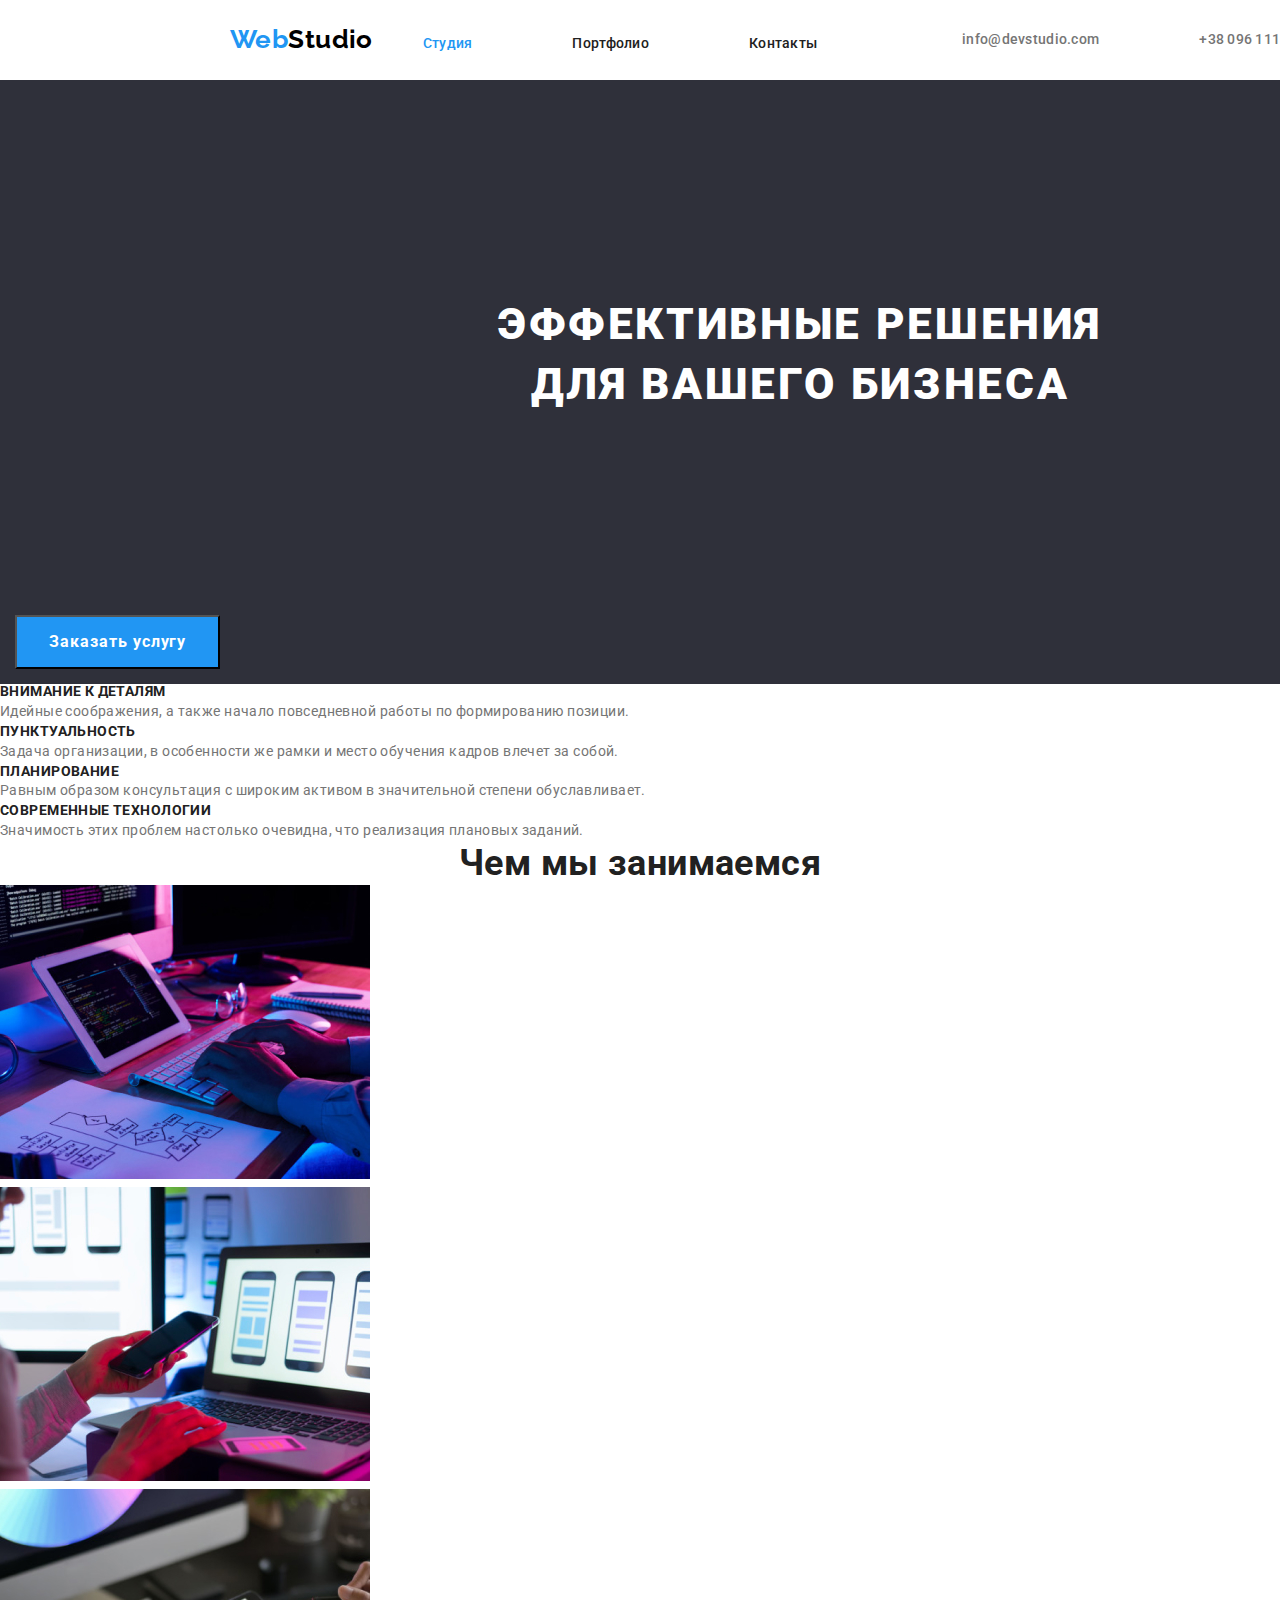
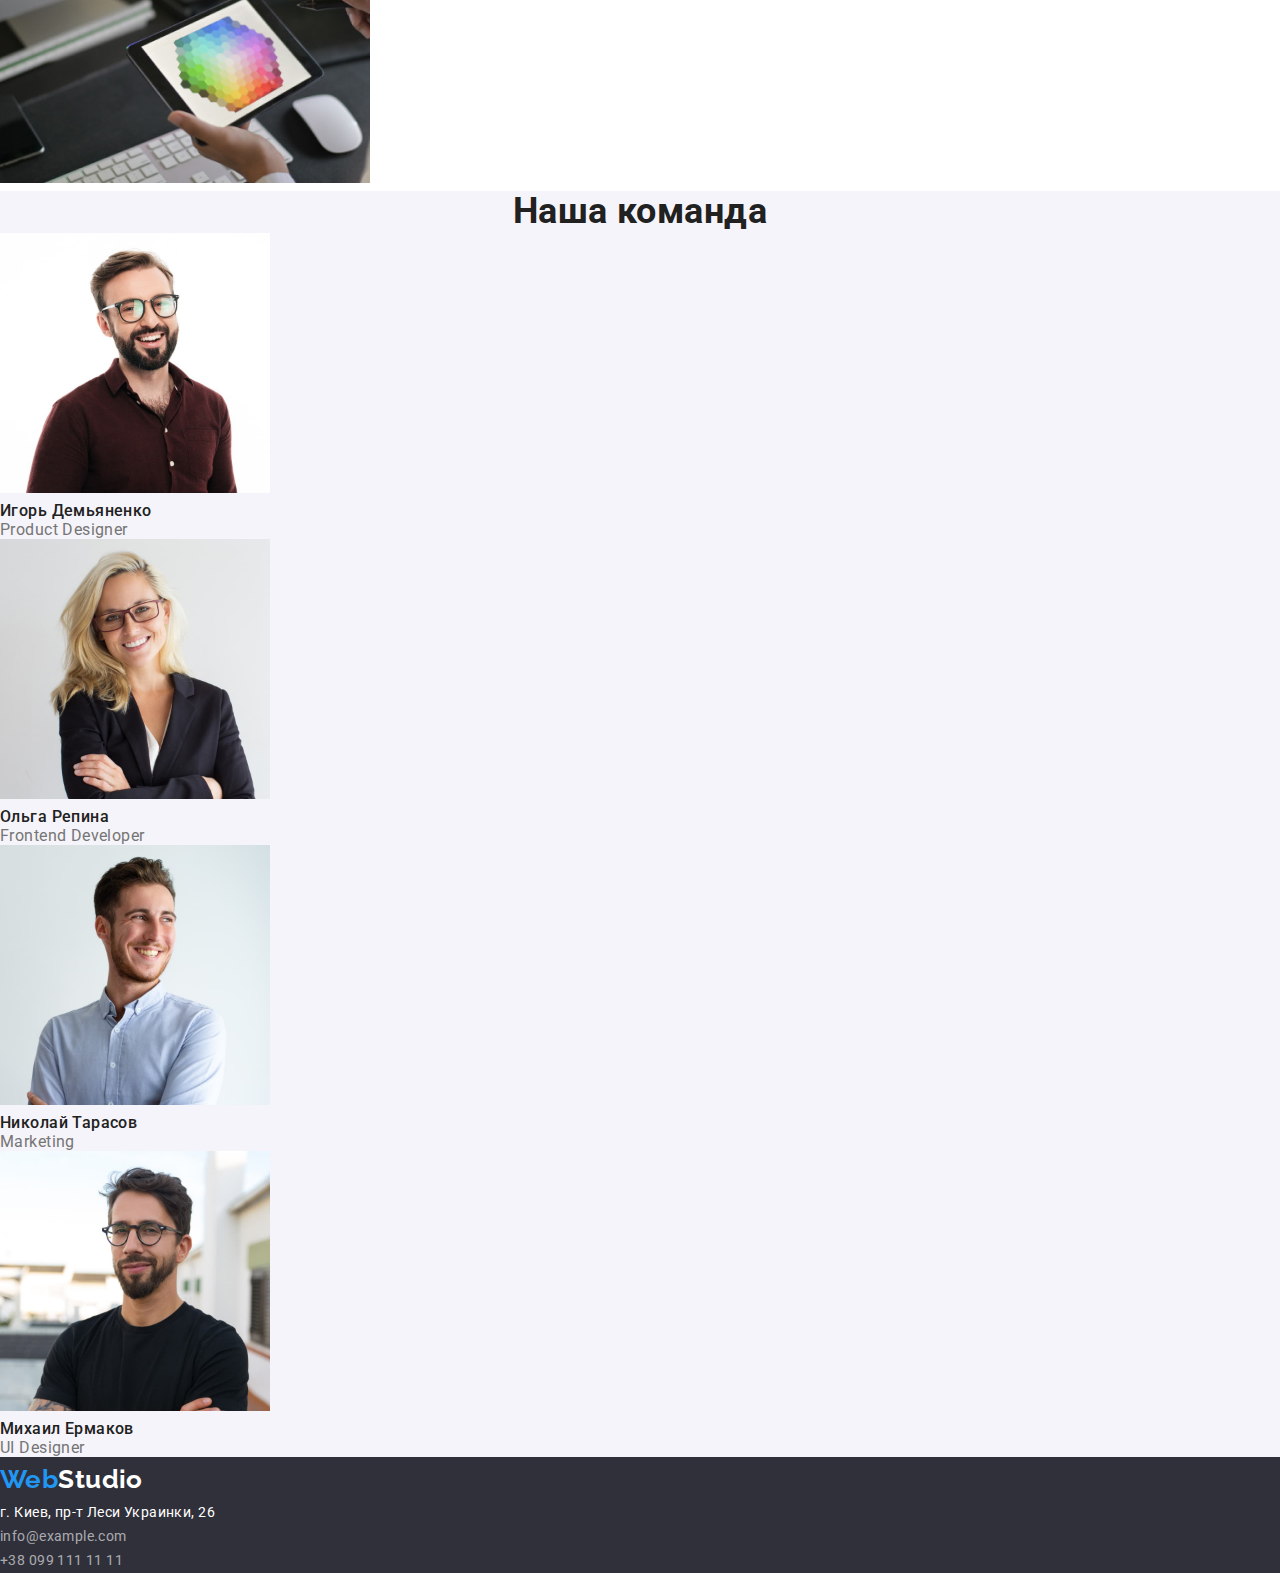
<file: index.html>
<!DOCTYPE html>
<html lang="en">

<head>
    <meta charset="UTF-8">
    <meta http-equiv="X-UA-Compatible" content="IE=edge">
    <meta name="viewport" content="width=device-width, initial-scale=1.0">
    <title>Web Studio</title>

        <!-- Сначала нормализатор -->
        <link rel="stylesheet"
            href="https://cdnjs.cloudflare.com/ajax/libs/modern-normalize/1.0.0/modern-normalize.min.css" />
        <!-- Потом ваши стили -->
  
    <link rel="preconnect" href="https://fonts.googleapis.com">
    <link rel="preconnect" href="https://fonts.gstatic.com" crossorigin>
    <link href="https://fonts.googleapis.com/css2?family=Raleway:wght@700&family=Roboto:wght@400;500;700;900&display=swap"
        rel="stylesheet">
    <link rel="stylesheet" href="./css/styles.css">
</head>

<body class="body-page">
    <header>
        <!--Область навигации-->
        <div class="container">
        <nav class="container-nav">
            <a href="./index.html" class="logo"><span class="logostyle">Web</span>Studio</a>
         
            <ul class="site-nav cont-site">
                <li><a href="" class="link current">Студия</a></li>
                <li><a href="./portfolio.html" class="link">Портфолио</a></li>
                <li><a href="" class="link">Контакты</a></li>
            </ul>
            
        </nav>
        <ul class="contacts">
            <li><a href="mailto:info@devstudio.com" class="contacts-link">info@devstudio.com</a></li>
            <li><a href="tel:+380961111111" class="contacts-link">+38 096 111 11 11</a></li>
        </ul>
        </div>
    </header>
<main>
        <section class="greeting">
            <div class="greet-box">
            <h1 class="greeting-title">Эффективные решения<br> для вашего бизнеса</h1>
            <button type="button" class="primary button">Заказать услугу</button>
            </div>
        </section>
        <!--Особенности-->
        <section class="features">
            <ul class="features-list">
                <li>
                    <h3 class="features-title">Внимание к деталям</h3>
                    <p class="text">Идейные соображения, а также начало повседневной работы по формированию позиции.</p>
                </li>
                <li>
                    <h3 class="features-title">Пунктуальность</h3>
                    <p class="text">Задача организации, в особенности же рамки и место обучения кадров влечет за собой.</p>
                </li>
                <li>
                    <h3 class="features-title">Планирование</h3>
                    <p class="text">Равным образом консультация с широким активом в значительной степени обуславливает.</p>
                </li>
                <li>
                    <h3 class="features-title">Современные технологии</h3>
                    <p class="text">Значимость этих проблем настолько очевидна, что реализация плановых заданий.
                    </p>
                </li>
            </ul>
        </section>
        <!-- Чем мы занимаемся -->
        <section class="section">
            <h2 class="section-title">Чем мы занимаемся</h2>
            <ul>
                <li><a href=""><img src="./images/box1.jpg" alt="Разработка программ" width="370"></a></li>
                <li><a href=""><img src="./images/box2.jpg" alt="Разработка мобильных приложений" width="370"></a></li>
                <li><a href=""><img src="./images/box3.jpg" alt="Дизайн" width="370"></a></li>
            </ul>
        </section>
        <!--Наша команда-->
        <section class="profile-list">
            <h2 class="section-title">Наша команда</h2>
            <ul class="profile">
                <li><img src="./images/img.jpg" alt="Product Designer" width="270">
                    <h3>Игорь Демьяненко</h3>
                    <p>Product Designer</p>
                </li>
                <li><img src="./images/img1.jpg" alt="Frontend Developer" width="270">
                    <h3>Ольга Репина</h3>
                    <p>Frontend Developer</p>
                </li>
                <li><img src="./images/img2.jpg" alt="Marketing" width="270">
                    <h3>Николай Тарасов</h3>
                    <p>Marketing</p>
                </li>
                <li><img src="./images/img3.jpg" alt="UI Designer" width="270">
                    <h3>Михаил Ермаков</h3>
                    <p>UI Designer</p>
                </li>
            </ul>
        </section>
</main>
    <footer class="footer-section">
        <a href="./index.html" class="foot-logo"><span class="footstyle">Web</span>Studio</a>
        <address class="address-text">г. Киев, пр-т Леси Украинки, 26
        <ul>
            <li><a href="mailto:info@example.com" class="foot-link">info@example.com</a></li>
            <li><a href="tel:+380991111111" class="foot-link">+38 099 111 11 11</a></li>
        </ul>
        </address>
    </footer>
        
</body>
</html>
</file>
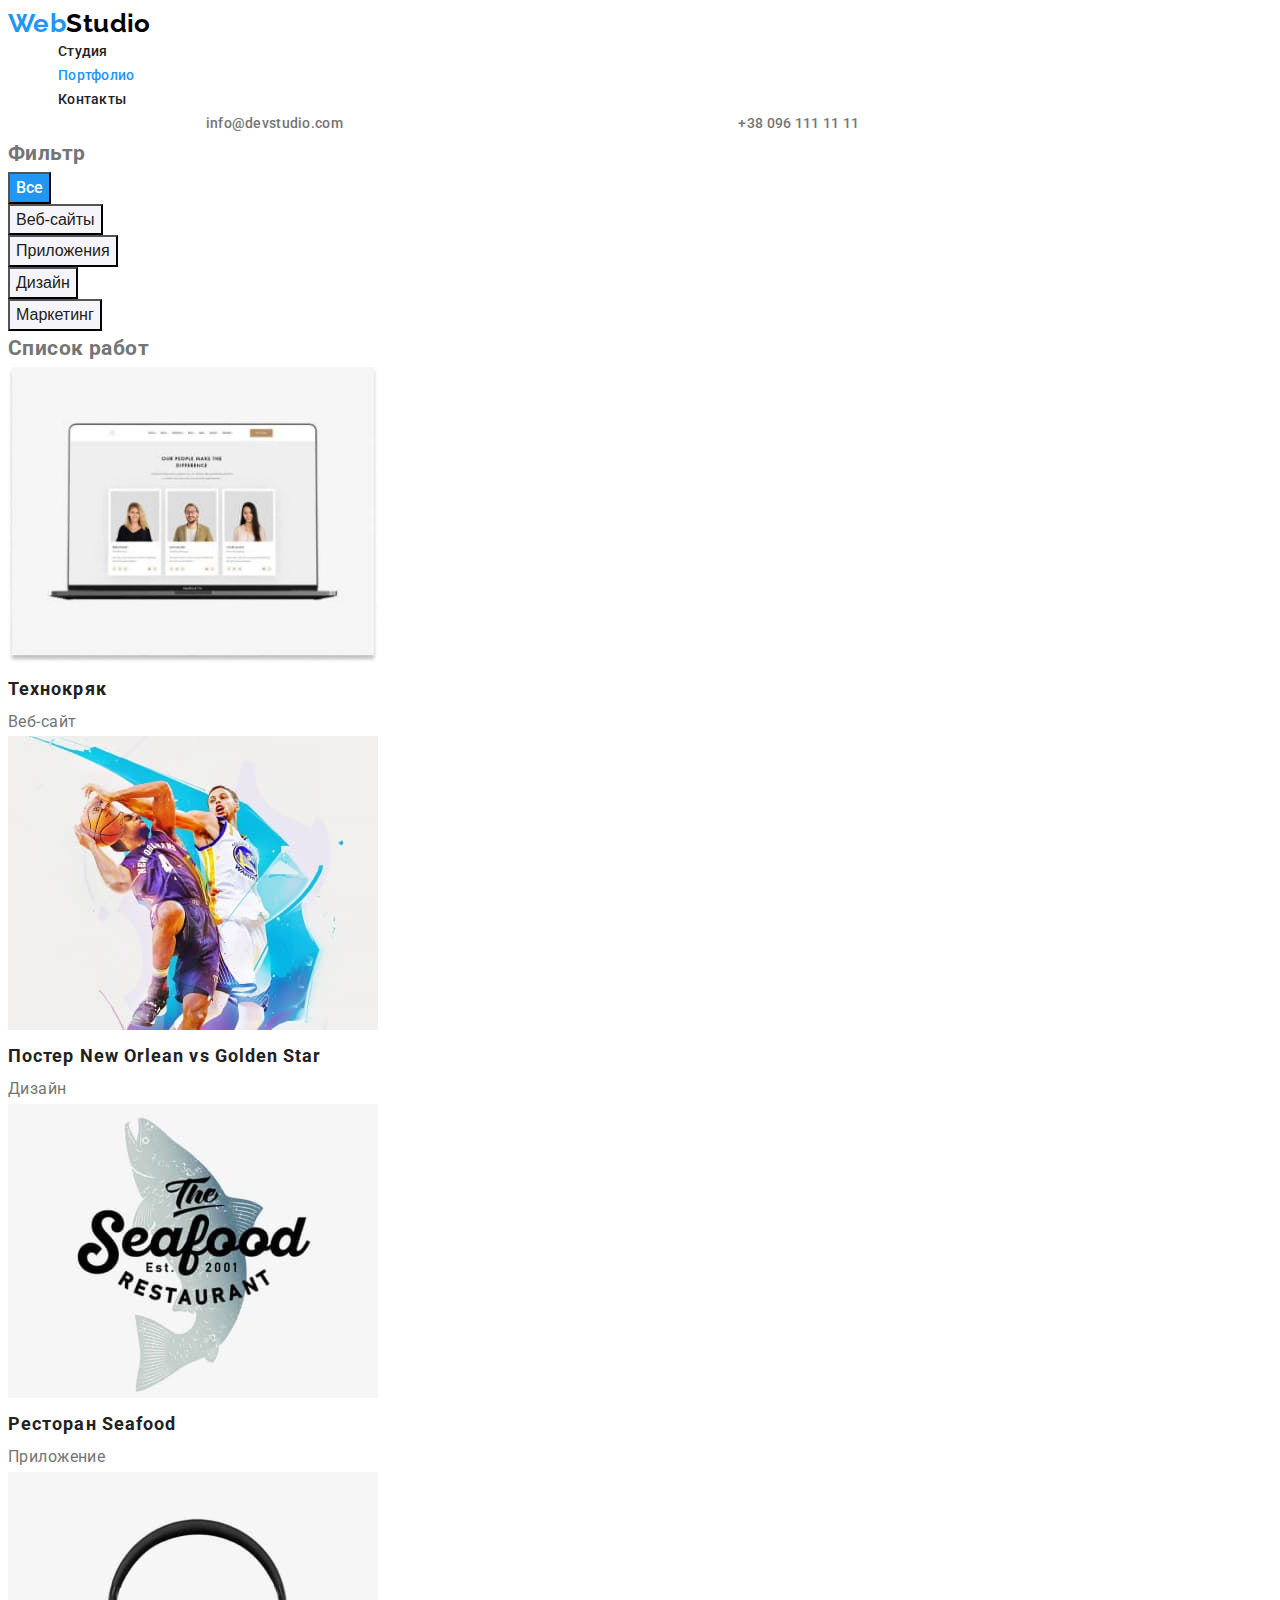
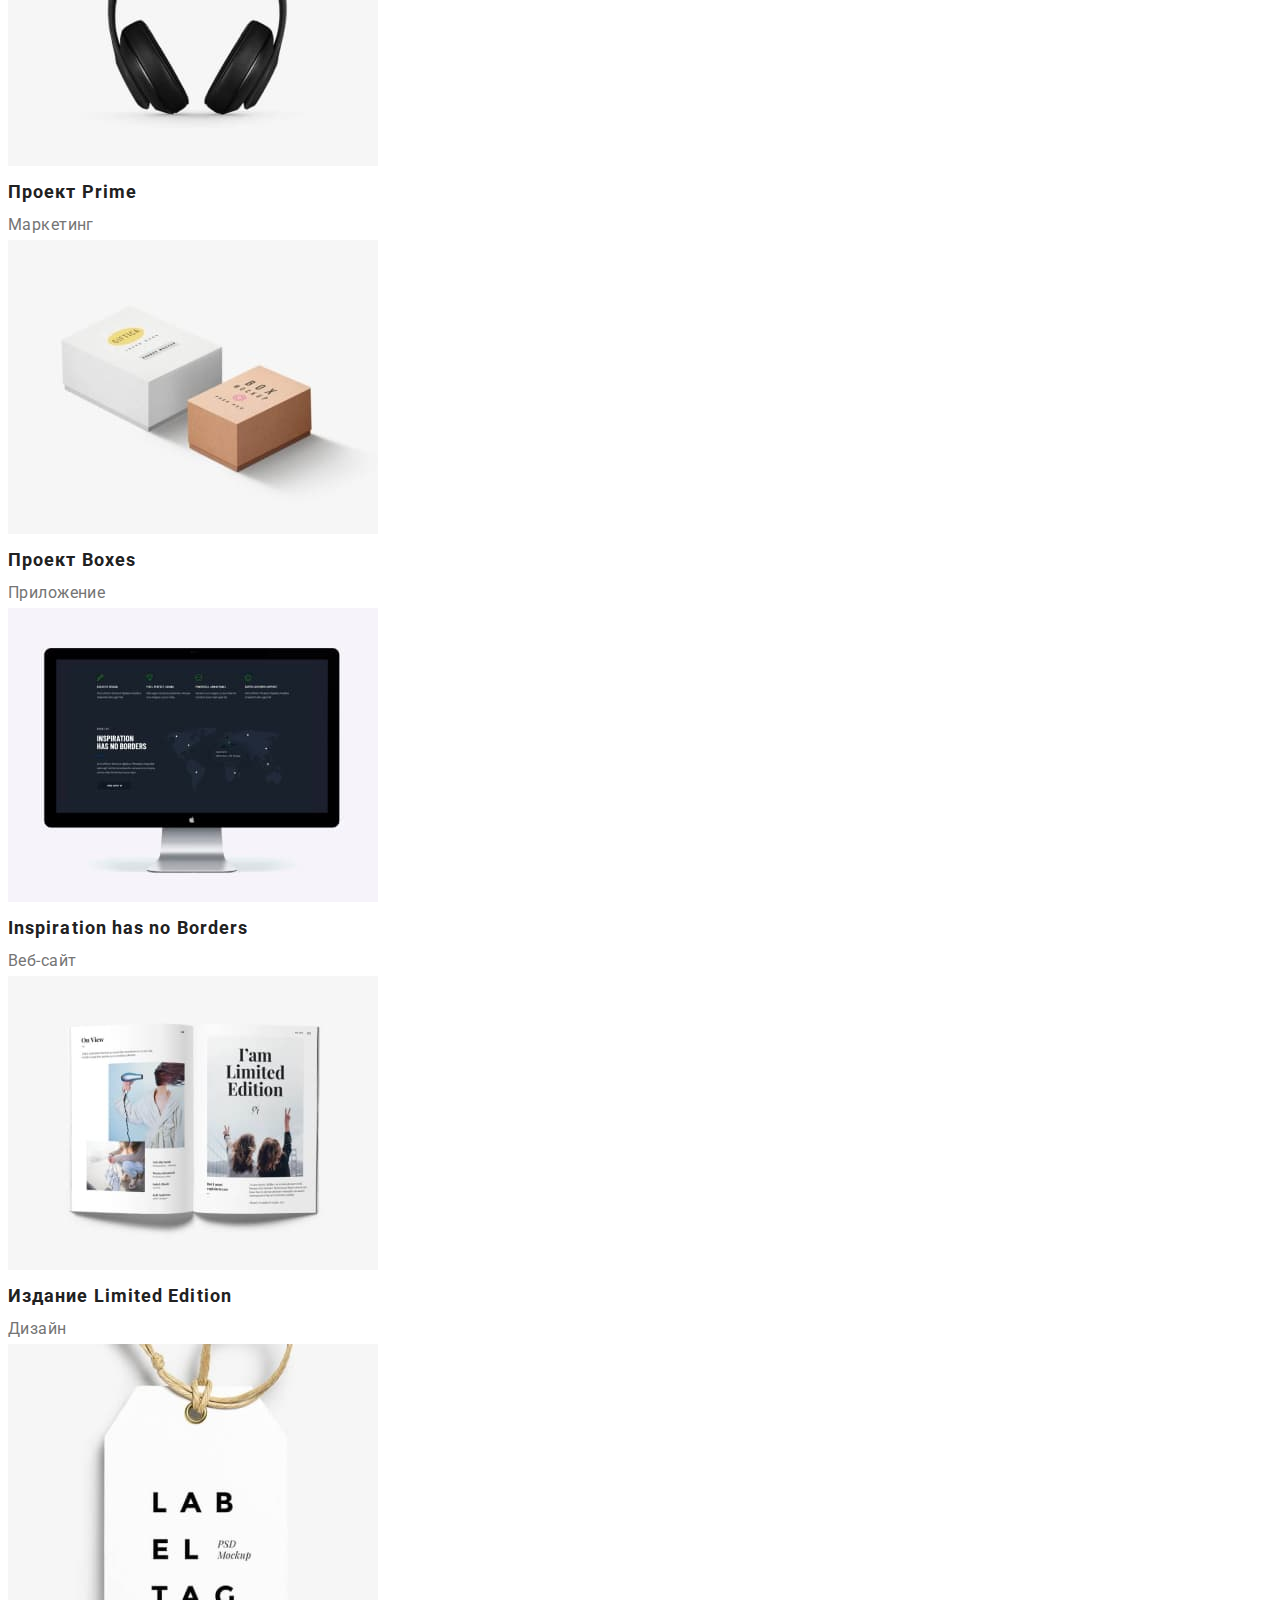
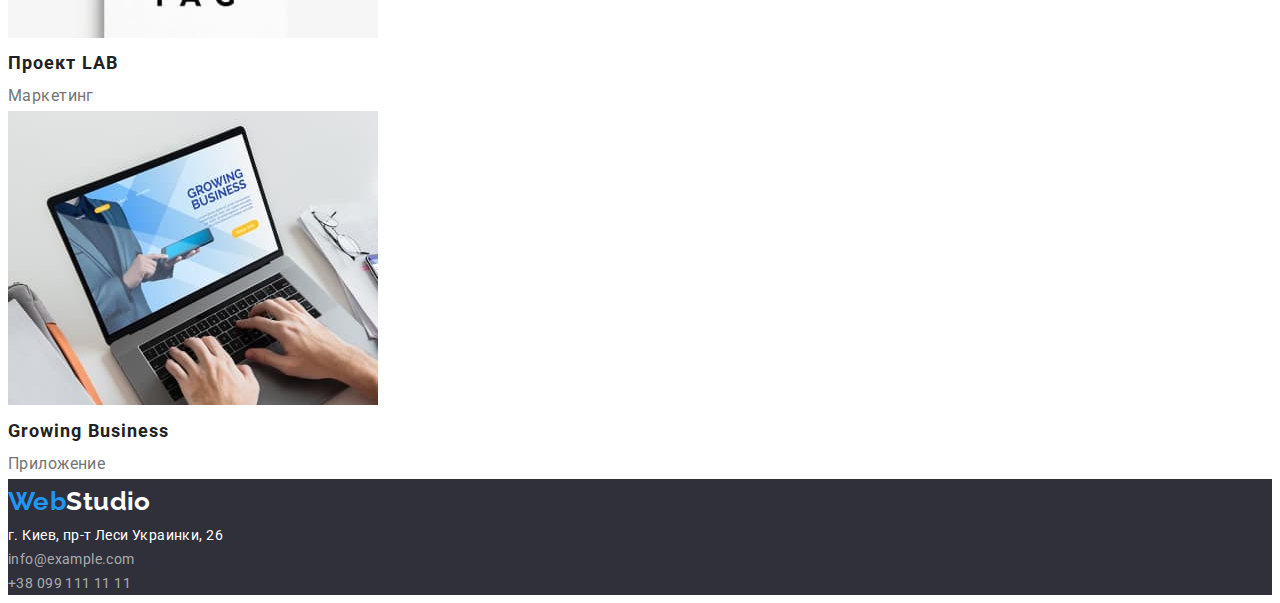
<file: portfolio.html>
<!DOCTYPE html>
<html lang="en">
<head>
    <meta charset="UTF-8">
    <meta http-equiv="X-UA-Compatible" content="IE=edge">
    <meta name="viewport" content="width=device-width, initial-scale=1.0">
    <title>Портфолио</title>
    <link rel="preconnect" href="https://fonts.googleapis.com">
    <link rel="preconnect" href="https://fonts.gstatic.com" crossorigin>
    <link href="https://fonts.googleapis.com/css2?family=Raleway:wght@700&family=Roboto:wght@400;500;700;900&display=swap"
        rel="stylesheet">
    <link rel="stylesheet" href="./css/styles.css">
</head>
<body class="body-page">
    <header>
        <!--Область навигации-->
        <nav>
            <a href="./index.html" class="logo"><span class="logostyle">Web</span>Studio</a>
            <ul class="site-nav">
                <li><a href="./index.html" class="link">Студия</a></li>
                <li><a href="" class="link current">Портфолио</a></li>
                <li><a href="" class="link">Контакты</a></li>
            </ul>
        </nav>
        <ul class="contacts">
            <li><a href="mailto:info@devstudio.com" class="contacts-link">info@devstudio.com</a></li>
            <li><a href="tel:+380961111111" class="contacts-link">+38 096 111 11 11</a></li>
        </ul>
    </header>
        <main>
            <!-- Фильтр-->
            <section>
                <h2>Фильтр</h2>
                <ul class="filter">
                    <li><button type="button" class="btn primary">Все</button></li>
                    <li><button type="button" class="btn second">Веб-сайты</button></li>
                    <li><button type="button" class="btn second">Приложения</button></li>
                    <li><button type="button" class="btn second">Дизайн</button></li>
                    <li><button type="button" class="btn second">Маркетинг</button></li>
                </ul>
            <!-- Список работ -->
            <h2>Список работ</h2>
                <ul class="work-list">
                   <li class="list-item">
                        <a href="">
                            <img src="./images/p_img1.jpg" alt="Техно кряка" width="370">
                            <h3 class="item-title">Технокряк</h3>
                            <p class="item">Веб-сайт</p>
                        </a>
                   </li>     
                    
                    <li>
                        <a href="">
                            <img src="./images/p_img2.jpg" alt="Постер баскетбол" width="370">
                            <h3 class="item-title">Постер New Orlean vs Golden Star</h3>
                            <p class="item">Дизайн</p>
                        </a>
                    </li>
                    
                    <li>
                        <a href="">
                            <img src="./images/p_img3.jpg" alt="Ресторанчик" width="370">
                            <h3 class="item-title">Ресторан Seafood</h3>
                            <p class="item">Приложение</p>
                        </a>
                    </li>
                    
                    <li>
                        <a href="">
                            <img src="./images/p_img4.jpg" alt="Наушнички" width="370">
                            <h3 class="item-title">Проект Prime</h3>
                            <p class="item">Маркетинг</p>
                        </a>
                    </li>
                    
                    <li>
                        <a href="">
                            <img src="./images/p_img5.jpg" alt="Какие то коробки" width="370">
                            <h3 class="item-title">Проект Boxes</h3>
                            <p class="item">Приложение</p>
                        </a>
                    </li>
                   
                    <li>
                        <a href="">
                            <img src="./images/p_img6.jpg" alt="Мониторчик" width="370">
                            <h3 class="item-title">Inspiration has no Borders</h3>
                            <p class="item">Веб-сайт</p>
                        </a>
                    </li>
                    
                    <li>
                        <a href="">
                            <img src="./images/p_img7.jpg" alt="Журнальчик" width="370">
                            <h3 class="item-title">Издание Limited Edition</h3>
                            <p class="item">Дизайн</p>
                        </a>
                    </li>
                   
                    <li>
                        <a href="">
                            <img src="./images/p_img8.jpg" alt="Етикетка" width="370">
                            <h3 class="item-title">Проект LAB</h3>
                            <p class="item">Маркетинг</p>
                        </a>
                    </li>
                   
                    <li>
                        <a href="">
                            <img src="./images/p_img9.jpg" alt="Ноутбук" width="370">
                            <h3 class="item-title">Growing Business</h3>
                            <p class="item">Приложение</p>
                        </a>
                    </li>
                    
                </ul>
            </section>
        </main>
        <footer class="footer-section">
            <a href="./index.html" class="foot-logo"><span class="footstyle">Web</span>Studio</a>
            <address class="address-text">г. Киев, пр-т Леси Украинки, 26
            <ul>
                <li><a href="mailto:info@example.com" class="foot-link">info@example.com</a></li>
                <li><a href="tel:+380991111111" class="foot-link">+38 099 111 11 11</a></li>
            </ul>
            </address>
        </footer>
</body>
</html>
</file>
<file: css/styles.css>
/* боди #FFFFFF */
/* цвет основного текста #757575 */
/* цвет фона приветствия и футер #2F303A */
/* хедер #FFFFFF */
/* цвет  заголовков #212121 */
/* logo #2196F3  #000000 */
/* акцент #2196F3 */
/* почта и телефон rgba(255, 255, 255, 0.6) */
/* адрес и приветствие #FFFFFF */
/* команда фон #F5F4FA */
/* ___________________________ */
*,
*::before,
*::after {
  box-sizing: border-box;
}
h1,
h2,
h3,
h4,
h5,
h6,
p,
ul {
  margin: 0px;
  padding: 0px;
}
:root {
  --primary-text-color: #757575;
  --title-text-color: #212121;
  --accent-color: #2196f3;
  --primary-bg-color: #ffffff;
  --head-foot-bgcolor: #2f303a;
  --btn-prime-color: #ffffff;
  --btn-second-color: #f5f4fa;
  --greeting-words-color: #ffffff;
}

.body-page {
  background-color: var(--primary-bg-color);
  color: var(--primary-text-color);

  font-family: Roboto;
  font-weight: 400;
  letter-spacing: 0.03em;
  font-size: 14px;
  line-height: 1.71;
}
ul {
  list-style: none;
}
a {
  text-decoration: none;
}
/* header */
.container {
  width: 1600px;
  height: 80px;
  padding: 15px;

  display: flex;
  justify-content: space-between;
  align-items: center;
}
.container-nav {
  display: flex;
  justify-content: space-between;
  align-items: baseline;
  margin-left: 215px;
}
.cont-site {
  width: 300px;
  display: flex;
  justify-content: space-between;
}
.contacts {
  display: flex;
  justify-content: space-around;
  margin-right: 215px;
}
.link {
  margin: 50px;
}

/* логотип */
.logo {
  color: #000000;

  font-family: Raleway, sans-serif;
  font-weight: 700;
  font-size: 26px;
  line-height: 1.19;
  text-align: center;
}
.logo:focus,
.logo:hover {
  color: var(--accent-color);
}
.logostyle {
  color: #2196f3;
}
.logostyle:hover,
.logostyle:focus {
  color: #000000;
}
/* навигация */
.site-nav .link {
  color: var(--title-text-color);

  font-weight: 500;
  font-size: 14px;
  line-height: 1.14;
  letter-spacing: 0.02em;
}
.site-nav .link:hover,
.site-nav .link:focus {
  color: var(--accent-color);
}
.site-nav .link.current {
  color: var(--accent-color);
}
/* контакты */

.contacts-link {
  color: var(--primary-text-color);

  font-weight: 500;
  font-size: 14px;
  line-height: 1.14;
  letter-spacing: 0.02em;

  margin: 0px 50px;
}
.contacts-link:hover,
.contacts-link:focus {
  color: var(--accent-color);
}
/* Приветствие */
.greeting {
  background-color: var(--head-foot-bgcolor);
  width: 1600px;
  padding: 15px;
}
.greet-box {
  background-color: var(--head-foot-bgcolor);
  color: var(--btn-prime-color);
  display: block;
  margin: 0px auto;
}
.greeting-title {
  background-color: var(--head-foot-bgcolor);
  color: var(--greeting-words-color);

  font-family: Roboto;
  font-style: normal;
  font-weight: 900;
  font-size: 44px;
  line-height: 1.36;

  text-align: center;
  letter-spacing: 0.06em;
  text-transform: uppercase;

  margin: 200px 0;
}
.primary.button {
  color: #ffffff;
  background-color: #2196f3;

  font-family: inherit;
  font-weight: 700;
  font-size: 16px;
  line-height: 1.88;
  letter-spacing: 0.06em;

  padding: 10px 32px;
  margin-left: 0px auto;
  margin-right: 0px auto;
}
/* Список преимуществ */

.features-list .features-title {
  color: var(--title-text-color);

  font-weight: 700;
  font-size: 14px;
  line-height: 1.14;
  text-transform: uppercase;
}
/* чем заняты */
.section-title {
  color: var(--title-text-color);

  font-weight: 700;
  font-size: 36px;
  line-height: 1.16;
  text-align: center;
}
/* Команда молодости нашей */
.body-page .profile-list {
  background-color: #f5f4fa;
}
.profile h3 {
  color: var(--title-text-color);

  font-weight: 500;
  font-size: 16px;
  line-height: 1.19;
}
.profile p {
  font-size: 16px;
  line-height: 1.19;
}

/* Футер */
.footer-section {
  background-color: var(--head-foot-bgcolor);
}
.foot-logo {
  color: #ffffff;

  font-family: Raleway;
  font-weight: 700;
  font-size: 26px;
  line-height: 1, 19;
}
.footstyle {
  color: #2196f3;
}
.address-text {
  color: #ffffff;

  font-family: Roboto;
  font-style: normal;
  font-weight: 400;
  font-size: 14px;
  line-height: 1.71;
}
.footer-section .foot-link {
  color: rgba(255, 255, 255, 0.6);

  font-size: 14px;
  line-height: 1.71;
}
.footer-section .foot-link:hover,
.footer-section .foot-link:focus {
  color: var(--accent-color);
}
/* Страница портфолио */
/* контент main */
.filter .btn.primary {
  background-color: var(--accent-color);
  color: var(--btn-prime-color);

  font-family: inherit;
  font-weight: 500;
  font-size: 16px;
  line-height: 1.62;
}
.filter .btn.second {
  background-color: var(--btn-second-color);
  color: var(--title-text-color);

  font-weight: 500;
  font-size: 16px;
  line-height: 1.62;
}
.filter .btn.second:focus,
.filter .btn.primary:focus {
  color: var(--btn-prime-color);
  background-color: var(--accent-color);
}
.filter .btn.second:hover,
.filter .btn.primary:hover {
  color: var(--btn-prime-color);
  background-color: var(--accent-color);
}
.work-list .item-title {
  color: var(--title-text-color);

  font-weight: 700;
  font-size: 18px;
  line-height: 2;
  letter-spacing: 0.06em;
}
.work-list .item {
  color: var(--primary-text-color);

  font-size: 16px;
  line-height: 1.87;
}
</file>
